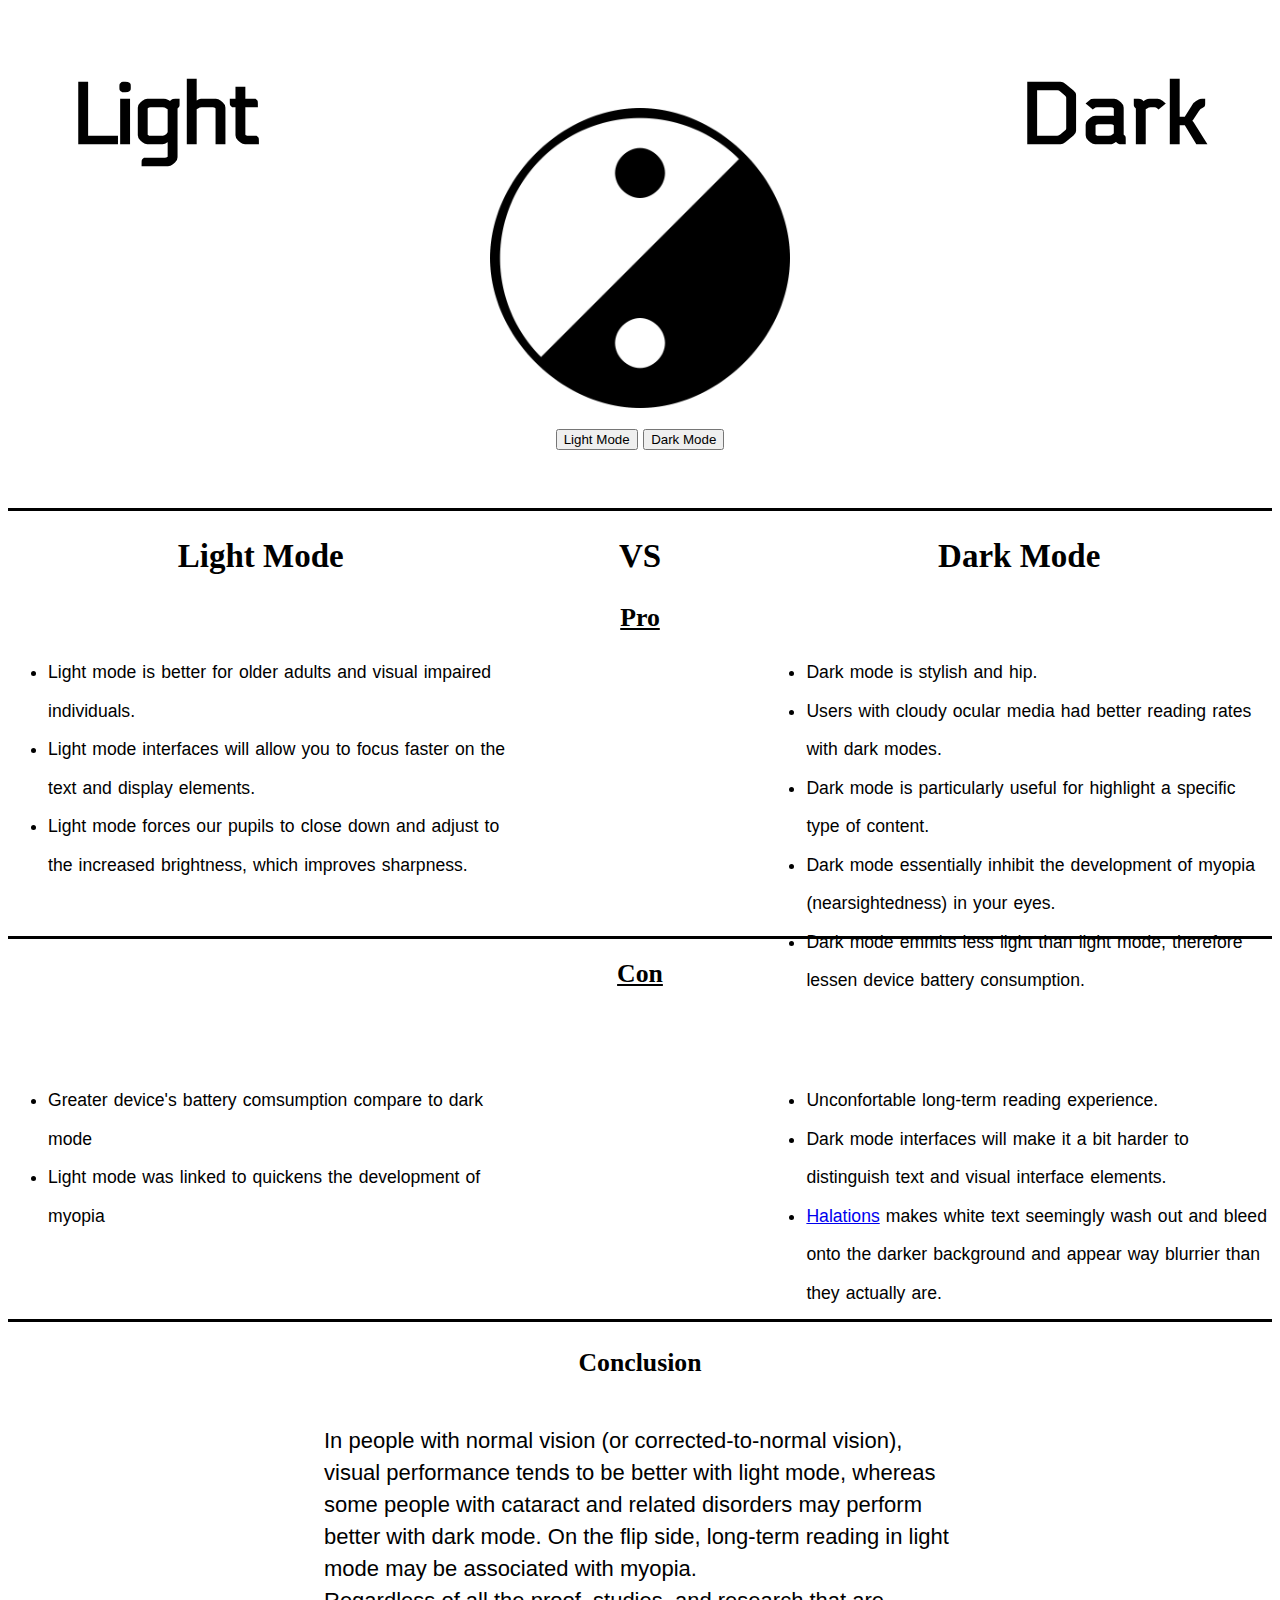
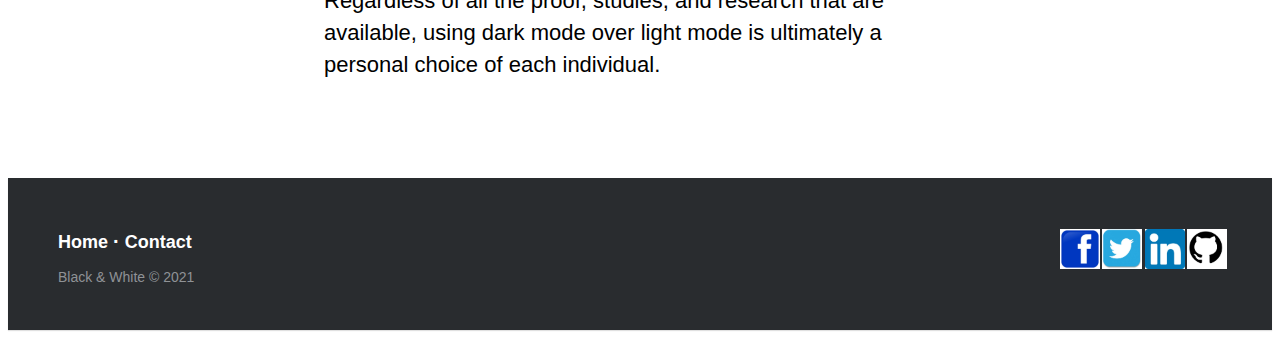
<file: index.html>
<!DOCTYPE html>

<html lang="en">

    <head>
        <meta charset="UTF-8">
        <link href="./resources/css/style.css" type='text/css' rel="stylesheet">
        <link href="https://fonts.googleapis.com/css2?family=Electrolize&display=swap" rel="stylesheet"> 
        <title>Light and Dark Mode</title>
    </head>

    <body>
        <div class="header-row">
            <div id="light-title"><h1>Light</h1></div>
            <div class="mid-title">
                <script src="./js/script.js" defer></script>
                <img src="./resources/image/yinyang.png" alt='Yin & Yang Cirle' height="300px" width='auto'/>
                <br/>
                <button onclick="toggleTheme('light');">Light Mode</button>
                <button onclick="toggleTheme('dark');">Dark Mode</button>
            </div>
            <div id="dark-title"><h1>Dark</h1></div>
        </div>
        
        <div class="pro-section">
            <h2 id="pro-light-title">Light Mode</h2>
            <div id="mid">
                <h2 id="vs">VS</h2>
                <h3 id="pro">Pro</h3>
            </div>
            <h2 id="pro-dark-title">Dark Mode</h2>
            <div id="light-pro">
                <ul>
                    <li>Light mode is better for older adults and visual impaired individuals.</li>
                    <li>Light mode interfaces will allow you to focus faster on the text and display elements.</li>
                    <li>Light mode forces our pupils to close down and adjust to the increased brightness, which improves sharpness.</li>
                </ul>
            </div>
            <div id="dark-pro">
                <ul>
                    <li>Dark mode is stylish and hip.</li>
                    <li>Users with cloudy ocular media had better reading rates with dark modes.</li>
                    <li>Dark mode is particularly useful for highlight a specific type of content.</li>
                    <li>Dark mode essentially inhibit the development of myopia (nearsightedness) in your eyes.</li>
                    <li>Dark mode emmits less light than light mode, therefore lessen device battery consumption.</li>
                </ul>
            </div>
        </div>

        <div class="con-section">
            <h3 id="con">Con</h3>
                <div id="light-con">
                    <ul>
                        <li>Greater device's battery comsumption compare to dark mode</li>
                        <li>Light mode was linked to quickens the development of myopia</li>
                    </ul>
                </div>
                <div id="dark-con">
                    <ul>
                        <li>Unconfortable long-term reading experience.</li>
                        <li>Dark mode interfaces will make it a bit harder to distinguish text and visual interface elements.</li>
                        <li><a href="https://www.merriam-webster.com/dictionary/halation" target="_blank">Halations</a> makes white text seemingly wash out and bleed onto the darker background and appear way blurrier than they actually are.</li>
                    </ul>
                </div>
        </div>
        
        <div id='conclusion'>
            <h3 id="conclusion-title">Conclusion</h3>
            <p>In people with normal vision (or corrected-to-normal vision), visual performance tends to be better with light mode, whereas some people with cataract and related disorders may perform better with dark mode. On the flip side, long-term reading in light mode may be associated with myopia.<br/> Regardless of all the proof, studies, and research that are available, using dark mode over light mode is ultimately a personal choice of each individual. </p>
        </div>

        <footer class="footer-distributed">

			<div class="footer-right">

				<a href="https://www.facebook.com/" target="_blank"><i class="fa fa-facebook"><img src="./resources/image/facebookicon.jpg" alt='facebook icon' title='facebook icon' width="40px" height="auto"/></i></a>
				<a href="https://twitter.com/" target="_blank"><i class="fa fa-twitter"><img src="./resources/image/twittericon.jpg" alt='twitter icon' title='twitter icon' width="40px" height="auto"/></i></a>
				<a href="https://www.linkedin.com/" target="_blank"><i class="fa fa-linkedin"><img src="./resources/image/linkedinicon.jpg" alt='linkedin icon' title='linkedin icon' width="40px" height="auto"/></i></a>
				<a href="https://github.com/" target="_blank"><i class="fa fa-github"><img src="./resources/image/githubicon.jpg" alt='github icon' title='github icon' width="40px" height="auto"/></i></a>

			</div>

			<div class="footer-left">

				<p class="footer-links">
					<a class="link-1" href="./index.html" target="_blank">Home</a>

					<a href="./contact.html" target="_blank">Contact</a>
				</p>

				<p>Black & White &copy; 2021</p>
			</div>

		</footer>
    </body>


</html>
</file>
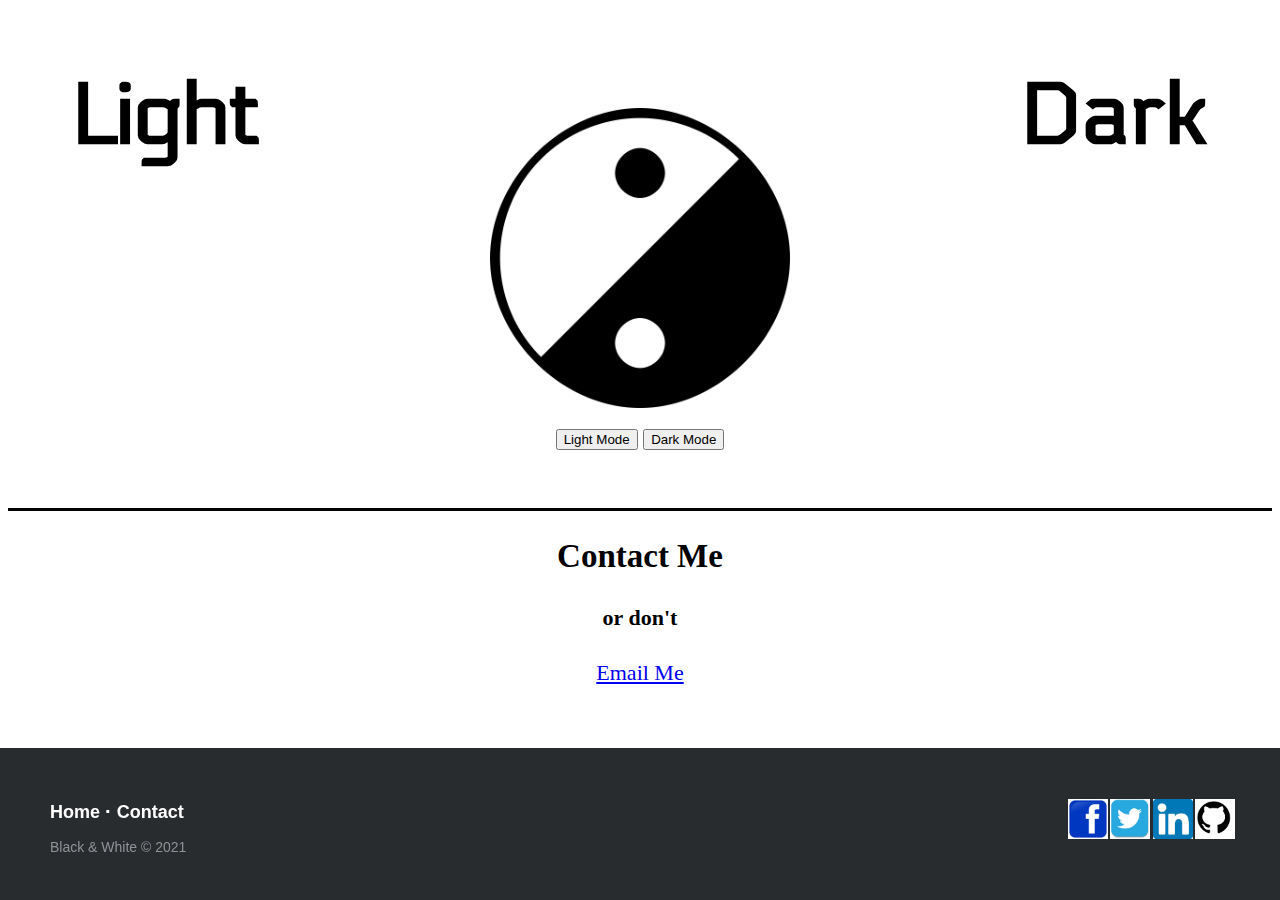
<file: contact.html>
<!DOCTYPE html>

<html lang="en">

    <head>
        <title>Contact</title>
        <link href="./resources/css/c-style.css" type="text/css" rel="stylesheet">
        <link href="https://fonts.googleapis.com/css2?family=Electrolize&display=swap" rel="stylesheet"> 
        <meta charset="UTF-8">
    </head>

    <body>
        <div class="header-row">
            <div id="light-title"><h1>Light</h1></div>
            <div class="mid-title">
                <script src="./js/script.js" defer></script>
                <img src="./resources/image/yinyang.png" alt='Yin & Yang Cirle' height="300px" width='auto'/>
                <br/>
                <button onclick="toggleTheme('light');">Light Mode</button>
                <button onclick="toggleTheme('dark');">Dark Mode</button>
            </div>
            <div id="dark-title"><h1>Dark</h1></div>
        </div>

        <div id="contact">
            <h2>Contact Me</h2>
            <h4>or don't</h4>
            <a href="mailto:black&white@blackwhite.com" target="_blank">Email Me</a>
        </div>

        <footer class="footer-distributed">

            <div class="footer-right">

                <a href="https://www.facebook.com/" target="_blank"><i class="fa fa-facebook"><img src="./resources/image/facebookicon.jpg" alt='facebook icon' title='facebook icon' width="40px" height="auto"/></i></a>
                <a href="https://twitter.com/" target="_blank"><i class="fa fa-twitter"><img src="./resources/image/twittericon.jpg" alt='twitter icon' title='twitter icon' width="40px" height="auto"/></i></a>
                <a href="https://www.linkedin.com/" target="_blank"><i class="fa fa-linkedin"><img src="./resources/image/linkedinicon.jpg" alt='linkedin icon' title='linkedin icon' width="40px" height="auto"/></i></a>
                <a href="https://github.com/" target="_blank"><i class="fa fa-github"><img src="./resources/image/githubicon.jpg" alt='github icon' title='github icon' width="40px" height="auto"/></i></a>

            </div>

            <div class="footer-left">

                <p class="footer-links">
                    <a class="link-1" href="./index.html" target="_blank">Home</a>

                    <a href="./contact.html" target="_blank">Contact</a>
                </p>

                <p>Black & White &copy; 2021</p>
            </div>

        </footer>
    </body>
</html>
</file>
<file: resources/css/style.css>
/* Dark Mode */
html {
    transition: color 300ms, background-color 300ms;
    font-size: 22px;
    font-family: 'Times New Roman', Times, serif;
}

html[data-theme='dark'] {
    background: #000;
    filter: invert(1) hue-rotate(180deg)
}

/* General Tags */

body {
    text-align: center;
}

li {
    line-height: 1.75rem;
    word-spacing: 0.055rem;
    font-size: 0.80rem;
    font-family: Arial, Helvetica, sans-serif;
    text-align: left;
}

/* Title Section */

.header-row {
    display: grid;
    grid-template: 100px 400px / 1fr 2fr 1fr;
    justify-content: center;
    align-content: center;
    border-bottom: 3px solid black;
}

#light-title, #dark-title {
    font-family: 'Electrolize', sans-serif;
    font-size: 1.95rem;
}

button {
    margin-top: 15px;
}

button:hover {
    border-radius: 15px;
    font-weight: bold;
}

#light-title {
    grid-column: 1 / 1;
}

.mid-title {
    grid-column: 2 / 2;
    grid-row: 2 / 2;
}

#dark-title {
    grid-column: 3 / 3;
}

/* Pro Section */

.pro-section {
    display: grid;
    grid-template: repeat(2, 120px) 185px / 2fr 1fr 2fr;
    justify-content: center;
    align-content: center;
    border-bottom: 3px solid black;
}

#pro-light-title {
    grid-column: 1 / 1;
}

#mid {
    grid-column: 2 / 2;
}

#pro-dark-title {
    grid-column: 3 / 3;
}

#pro, #con {
    margin-top: 20px;
    text-decoration: underline;
}

#light-pro {
    grid-column: 1 / 1;
}

#dark-pro {
    grid-column: 3 / 3;
}

/* Con Section */

.con-section {
    display: grid;
    grid-template: 120px 185px / 2fr 1fr 2fr;
    margin-bottom: 75px;
}

#con {
    grid-column: 2 / 2;
}

#light-con {
    grid-column: 1 / 1;
}

#dark-con {
    grid-column: 3 / 3;
}

/* Conclusion Section */

#conclusion {
    border-top: 3px solid black;
    display: grid;
    grid-template-columns: 1fr 2fr 1fr;
    margin-bottom: 75px;
}

#conclusion p {
    text-align: left;
    line-height: 1.45rem;
    grid-column: 2 / 2;
    font-family: Arial, Helvetica, sans-serif;
}

#conclusion-title {
    grid-column: 2 / 2;
    justify-self: center;
}

/* Footer */

@import url(https://fonts.googleapis.com/css?family=Roboto:400,500,300,700);


.footer-distributed {
  background-color: #292c2f;
  box-shadow: 0 1px 1px 0 rgba(0, 0, 0, 0.12);
  box-sizing: border-box;
  width: 100%;
  text-align: left;
  font: normal 16px sans-serif;
  padding: 45px 50px;
  font-family: Roboto, -apple-system, BlinkMacSystemFont, 'Open Sans', 'Helvetica Neue', sans-serif;
}

.footer-distributed .footer-left p {
  color: #8f9296;
  font-size: 14px;
  margin: 0;
}
/* Footer links */

.footer-distributed p.footer-links {
  font-size: 18px;
  font-weight: bold;
  color: #ffffff;
  margin: 0 0 10px;
  padding: 0;
  transition: ease .25s;
}

.footer-distributed p.footer-links a {
  display: inline-block;
  line-height: 1.8;
  text-decoration: none;
  color: inherit;
  transition: ease .25s;
}

.footer-distributed .footer-links a:before {
  content: "·";
  font-size: 20px;
  left: 0;
  color: #fff;
  display: inline-block;
  padding-right: 5px;
}

.footer-distributed .footer-links .link-1:before {
  content: none;
}

.footer-distributed .footer-right {
  float: right;
  margin-top: 6px;
  max-width: 180px;
}

.footer-distributed .footer-right a {
  display: inline-block;
  width: 35px;
  height: 35px;
  background-color: #33383b;
  border-radius: 2px;
  font-size: 20px;
  color: #ffffff;
  text-align: center;
  line-height: 35px;
  margin-left: 3px;
  transition:all .25s;
}

.footer-distributed .footer-right a:hover{transform:scale(1.1); -webkit-transform:scale(1.1);}

.footer-distributed p.footer-links a:hover{text-decoration:underline;}

/* Media Queries */

@media (max-width: 600px) {
  .footer-distributed .footer-left, .footer-distributed .footer-right {
    text-align: center;
  }
  .footer-distributed .footer-right {
    float: none;
    margin: 0 auto 20px;
  }
  .footer-distributed .footer-left p.footer-links {
    line-height: 1.8;
  }
}

  @media only screen 
and (min-device-width : 320px) 
and (max-device-width : 480px) {
    li {
        line-height: 1.10rem;
        word-spacing: 0.030rem;
        font-size: 0.75rem;
        font-family: Arial, Helvetica, sans-serif;
        text-align: left;
        margin-right: 25px;
    }
}

@media only screen 
and (min-device-width : 480px) 
and (max-device-width : 830px) {
    li {
        line-height: 1.10rem;
        word-spacing: 0.030rem;
        font-size: 0.75rem;
        font-family: Arial, Helvetica, sans-serif;
        text-align: left;
        margin-right: 25px;
    }
    
    #conclusion {
        font-size: 0.75rem;
    }
}
</file>
<file: resources/css/c-style.css>
/* Dark Mode */
html {
    transition: color 300ms, background-color 300ms;
    font-size: 22px;
    font-family: 'Times New Roman', Times, serif;
}

html[data-theme='dark'] {
    background: #000;
    filter: invert(1) hue-rotate(180deg)
}

/* General Tags */

body {
    text-align: center;
}

li {
    line-height: 1.75rem;
    word-spacing: 0.055rem;
    font-size: 0.80rem;
    font-family: Arial, Helvetica, sans-serif;
    text-align: left;
}

/* Title Section */

.header-row {
    display: grid;
    grid-template: 100px 400px / 1fr 2fr 1fr;
    justify-content: center;
    align-content: center;
    border-bottom: 3px solid black;
}

#light-title, #dark-title {
    font-family: 'Electrolize', sans-serif;
    font-size: 1.95rem;
}

button {
    margin-top: 15px;
}

button:hover {
    border-radius: 15px;
    font-weight: bold;
}

#light-title {
    grid-column: 1 / 1;
}

.mid-title {
    grid-column: 2 / 2;
    grid-row: 2 / 2;
}

#dark-title {
    grid-column: 3 / 3;
}

/* Footer */

@import url(https://fonts.googleapis.com/css?family=Roboto:400,500,300,700);

.footer-distributed {
    background-color: #292c2f;
    box-shadow: 0 1px 1px 0 rgba(0, 0, 0, 0.12);
    box-sizing: border-box;
    width: 100%;
    text-align: left;
    font: normal 16px sans-serif;
    padding: 45px 50px;
    font-family: Roboto, -apple-system, BlinkMacSystemFont, 'Open Sans', 'Helvetica Neue', sans-serif;
    bottom: 0;
    position: fixed;
    justify-self: center;
}

.footer-distributed .footer-left p {
  color: #8f9296;
  font-size: 14px;
  margin: 0;
}
/* Footer links */

.footer-distributed p.footer-links {
  font-size: 18px;
  font-weight: bold;
  color: #ffffff;
  margin: 0 0 10px;
  padding: 0;
  transition: ease .25s;
}

.footer-distributed p.footer-links a {
  display: inline-block;
  line-height: 1.8;
  text-decoration: none;
  color: inherit;
  transition: ease .25s;
}

.footer-distributed .footer-links a:before {
  content: "·";
  font-size: 20px;
  left: 0;
  color: #fff;
  display: inline-block;
  padding-right: 5px;
}

.footer-distributed .footer-links .link-1:before {
  content: none;
}

.footer-distributed .footer-right {
  float: right;
  margin-top: 6px;
  max-width: 180px;
}

.footer-distributed .footer-right a {
  display: inline-block;
  width: 35px;
  height: 35px;
  background-color: #33383b;
  border-radius: 2px;
  font-size: 20px;
  color: #ffffff;
  text-align: center;
  line-height: 35px;
  margin-left: 3px;
  transition:all .25s;
}

.footer-distributed .footer-right a:hover{transform:scale(1.1); -webkit-transform:scale(1.1);}

.footer-distributed p.footer-links a:hover{text-decoration:underline;}

/* Media Queries */

@media (max-width: 600px) {
  .footer-distributed .footer-left, .footer-distributed .footer-right {
    text-align: center;
  }
  .footer-distributed .footer-right {
    float: none;
    margin: 0 auto 20px;
  }
  .footer-distributed .footer-left p.footer-links {
    line-height: 1.8;
  }
}
</file>
